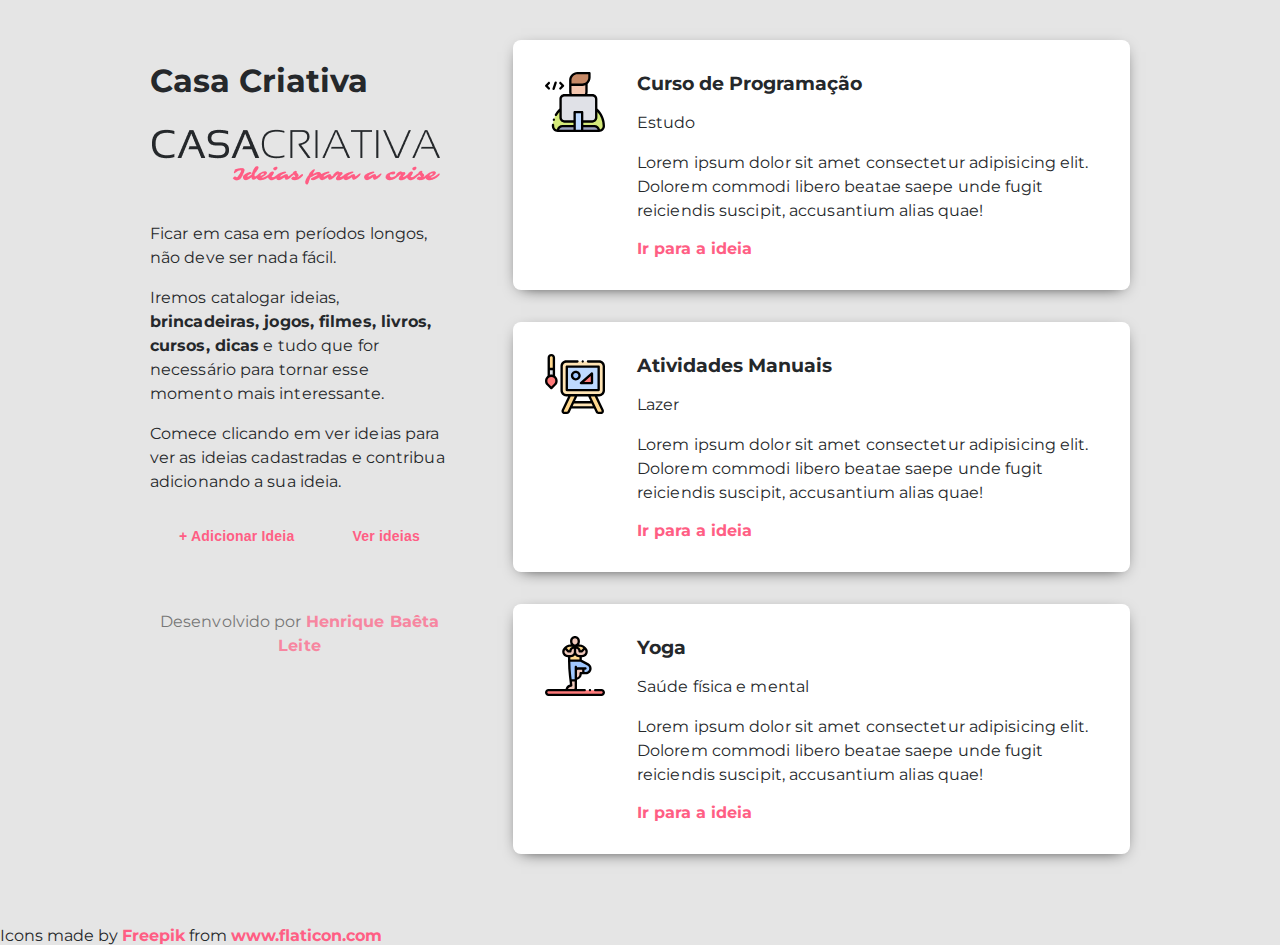
<file: index.html>
<!DOCTYPE html>
<html lang="pt-br">
<head>
  <meta charset="UTF-8">
  <meta name="viewport" content="width=device-width, initial-scale=1.0">
  <title>Casa Criativa</title>
  <link href="https://fonts.googleapis.com/css?family=Montserrat:300,400,600,700,900&display=swap" rel="stylesheet">
  <link rel="stylesheet" href="style.css">  
</head>
<body>

  <div class="container">

    <section id="intro">

      <header>
        <h1>Casa Criativa</h1>
  
        <img src="27pdZLL.png" alt="Logo Casa Criativa">
      </header>
      
      <main>
        <p>
          Ficar em casa em períodos longos, não deve ser nada fácil.
        </p>
  
        <p>
          Iremos catalogar ideias, <strong>brincadeiras, jogos, filmes, livros, cursos, 
          dicas</strong> e tudo que for necessário para tornar esse momento mais interessante.
        </p>
  
        <p>
          Comece clicando em ver ideias para ver as  ideias cadastradas e contribua adicionando a sua ideia.
        </p>
      </main>
      
      <section id="button">        
        <button onclick="onOff()">+ Adicionar Ideia</button>
        <button class="fat">Ver ideias</button>
      </section>
      
      <footer>
        <p id="footer">
          Desenvolvido por <a href="https://www.linkedin.com/in/henrique-ba%C3%AAta-leite-785a4b15a/" target="_blank">Henrique Baêta Leite</a>
        </p>
      </footer>
      
    </section>
    
    <section id="last-ideias">

      <div class="idea">
        <img src="coding.svg" alt="Imagem Stay at Home">
        <div class="content">
          <h3>Curso de Programação</h3>
          <p>Estudo</p>
          <div class="description">
            Lorem ipsum dolor sit amet consectetur adipisicing elit. Dolorem commodi libero beatae saepe unde fugit reiciendis suscipit, accusantium alias quae!
          </div>
          <a href="#">Ir para a ideia</a>
        </div>
      </div>

      <div class="idea">
        <img src="painting.svg" alt="Imagem Stay at Home">
        <div class="content">
          <h3>Atividades Manuais</h3>
          <p>Lazer</p>
          <div class="description">
            Lorem ipsum dolor sit amet consectetur adipisicing elit. Dolorem commodi libero beatae saepe unde fugit reiciendis suscipit, accusantium alias quae!
          </div>
          <a href="#">Ir para a ideia</a>
        </div>
      </div>

      <div class="idea">
        <img src="yoga.svg" alt="Imagem Stay at Home">
        <div class="content">
          <h3>Yoga</h3>
          <p>Saúde física e mental</p>
          <div class="description">
            Lorem ipsum dolor sit amet consectetur adipisicing elit. Dolorem commodi libero beatae saepe unde fugit reiciendis suscipit, accusantium alias quae!
          </div>
          <a href="#">Ir para a ideia</a>
        </div>
      </div>
            
    </section>

  </div>

  <div>Icons made by <a href="https://www.flaticon.com/authors/freepik" title="Freepik">Freepik</a> from <a href="https://www.flaticon.com/" title="Flaticon">www.flaticon.com</a></div>

  <!--MODAL-->

  <div id="modal" class="hide">

    <div class="content">
      <h1>Nova Ideia</h1>

      <form action="">

        <div class="input-wrapper">
          <label for="title">Título da Ideia</label>
          <input type="text" name="title">
        </div>

        <div class="input-wrapper">
          <label for="category">Categoria</label>
          <input type="text" name="category">
        </div>

        <div class="input-wrapper">
          <label for="image">Link da Imagem</label>
          <input type="url" name="image">
        </div>

        <div class="input-wrapper">
          <label for="description">Descrição da Ideia</label>
          <textarea name="description" cols="30" rows="10"></textarea>
        </div>

        <div class="input-wrapper">
          <label for="link">Link da Ideia</label>
          <input type="url" name="link">
        </div>

          <a href="#" onclick="onOff()">Voltar</a>
          <button>Salvar</button>       
      
      </form>

    </div>

  </div>

  <script src="script.js"></script>
    
  </body>
  </html>
</file>
<file: style.css>
/* globais */

body {
  background: #e5e5e5;
  color: #25282B;
  margin: 0;
  font-family: 'Montserrat', sans-serif;  
}

body.hideScroll {
  overflow: hidden;
}

a {
  color: #ff5E84;
  font-weight: bold;
  text-decoration: none;
}

a:hover {
  text-decoration: underline;    
}

p, .description {
  font-size: 16px;
  line-height: 24px;
  letter-spacing: 0.1px;
}


.button {
  background: #ff5E84;

  border-radius: 8px;

  box-shadow: 4px 4px 16px rgba(255, 0, 92, 0.16);

  color: white;

  font-size: 14px;
  font-weight: bold;

  height: 40px;
  width: 150px;


  display: flex;
  justify-content: center;
  align-items: center;
}

.button:hover {
  text-decoration: none;
  background-color: #0984e3;
}


/* padrão */


.container { 
  
  display: flex;

  max-width: 980px;
  margin: 40px auto;
  width: 80%;
}

#intro {
  margin-right: 64px;
  
  width: 300px;
}

main {
  margin: 32px 0;
}

#button {
  display: flex;
  justify-content: space-around;
  margin-bottom: 32px;
}

button {
  background: none;
  border: none;
  color: #ff5E84;
  cursor: pointer;
  font-weight: bold;
  outline: none;
  font-size: 14px;
  font-weight: bold;
  line-height: 18px;
  letter-spacing: 0.2px;
}

button:hover {
  text-decoration: underline;
}



footer {
  text-align: center;
  font-size: 14px;
  font-weight: 400;
  line-height: 18px;
  letter-spacing: 0.2px;
  color: #777;
}

footer a {
  opacity: 0.7;
}

.idea {
  display: flex;

  background-color: white;

  border-radius: 8px;

  box-shadow: 0 4px 16px -8px black;

  margin-bottom: 32px;

  padding: 32px;
}

.idea img {
  height: 60px;
  margin-right: 32px;
  width: 60px;
}

.idea h3 {
  margin: 0;
}

idea p {
  color: #777;
  margin: 8px 0;
}

.idea .description {
  margin: 16px 0;
}


/*    MODAL   */

#modal {
  background: #ff5E84;
  display: flex;
  justify-content: center;
  
  
  position: absolute;
  top: 0;
  right: 0;
  bottom: 0;
  left: 0;

  transition: 400ms;
}

#modal.addScroll {
  overflow: auto;
}

#modal .content {
  color: white;
  margin-top: 15%;
}

#modal .content h1 {
  text-align: center;
  text-transform: uppercase;
}

#modal form {
  max-width: 800px;
  width: 80%;
  margin: 0 auto 15%;
  display: grid;
  grid-template-columns: 1fr 1fr;
  gap: 20px;

}

.content form div:nth-child(3),
.content form div:nth-child(4),
.content form div:nth-child(5) {
  grid-column: span 2;
}

form input, 
form textarea {
  border-radius: 6px;
  border: 1px solid rgba(141, 25, 52, 0.5);

  box-sizing: border-box;

  font-size: 16px;
  outline: none;
  width: 100%;
  padding: 12px;
}

form label {
  font-weight: 600;
  line-height: 32px;
  letter-spacing: 0.8px;
}

form a {
  background-color: #ffffff22;
  border-radius: 6px;
  font-size: 14px;
  font-weight: bold;
  color: white;
  display: flex;
  align-items: center;
  justify-content: center;
  width: 150px;
  height: 40px;  
  align-self: flex-end;
  transition: 400ms;
}

form a:hover {
  background-color: #fff;
  color: #ff5E84;
  text-decoration: none;
}

form button {
  background: white;
  border-radius: 6px;
  width: 150px;
  height: 40px;
  cursor: pointer;
  margin-top: 32px;
  grid-column: 2;
  justify-self: end;
  transition: 400ms;
}

form button:hover {
  background-color: #0984e3;
  color: white;
  text-decoration: none;
}

#modal.hide {  
  opacity: 0;
  visibility: hidden;
}




/* IDEIAS.HTML */
#page-ideas .container {
  display: block;
}

#page-ideas header {
  display: flex;
  justify-content: space-between;
}

#page-ideas nav {
  display: flex;
  align-items: center;
}

#page-ideas nav li {
  list-style-type: none;
  margin-right: 16px;
}

#page-ideas nav li a {
  color: #25282B;
}


#page-ideas nav li a.button {
  color: white;
}

#page-ideas nav li:last-child {
  margin: 0;
}



section#title {
  text-align: center;
  margin: 40px 0;
}

section#title p {
  opacity: 0.7;
  margin: 0;
}

section#title h1 {
  margin: 0;
  font-size: 28px;
}

section#ideas {
  display: grid;
  grid-template-columns: 1fr 1fr;
  gap: 20px;
}

section#ideas .idea {
  margin: 0;
}

sextion#ideas,
section#title,
footer {
  margin-top: 64px;
}
</file>
